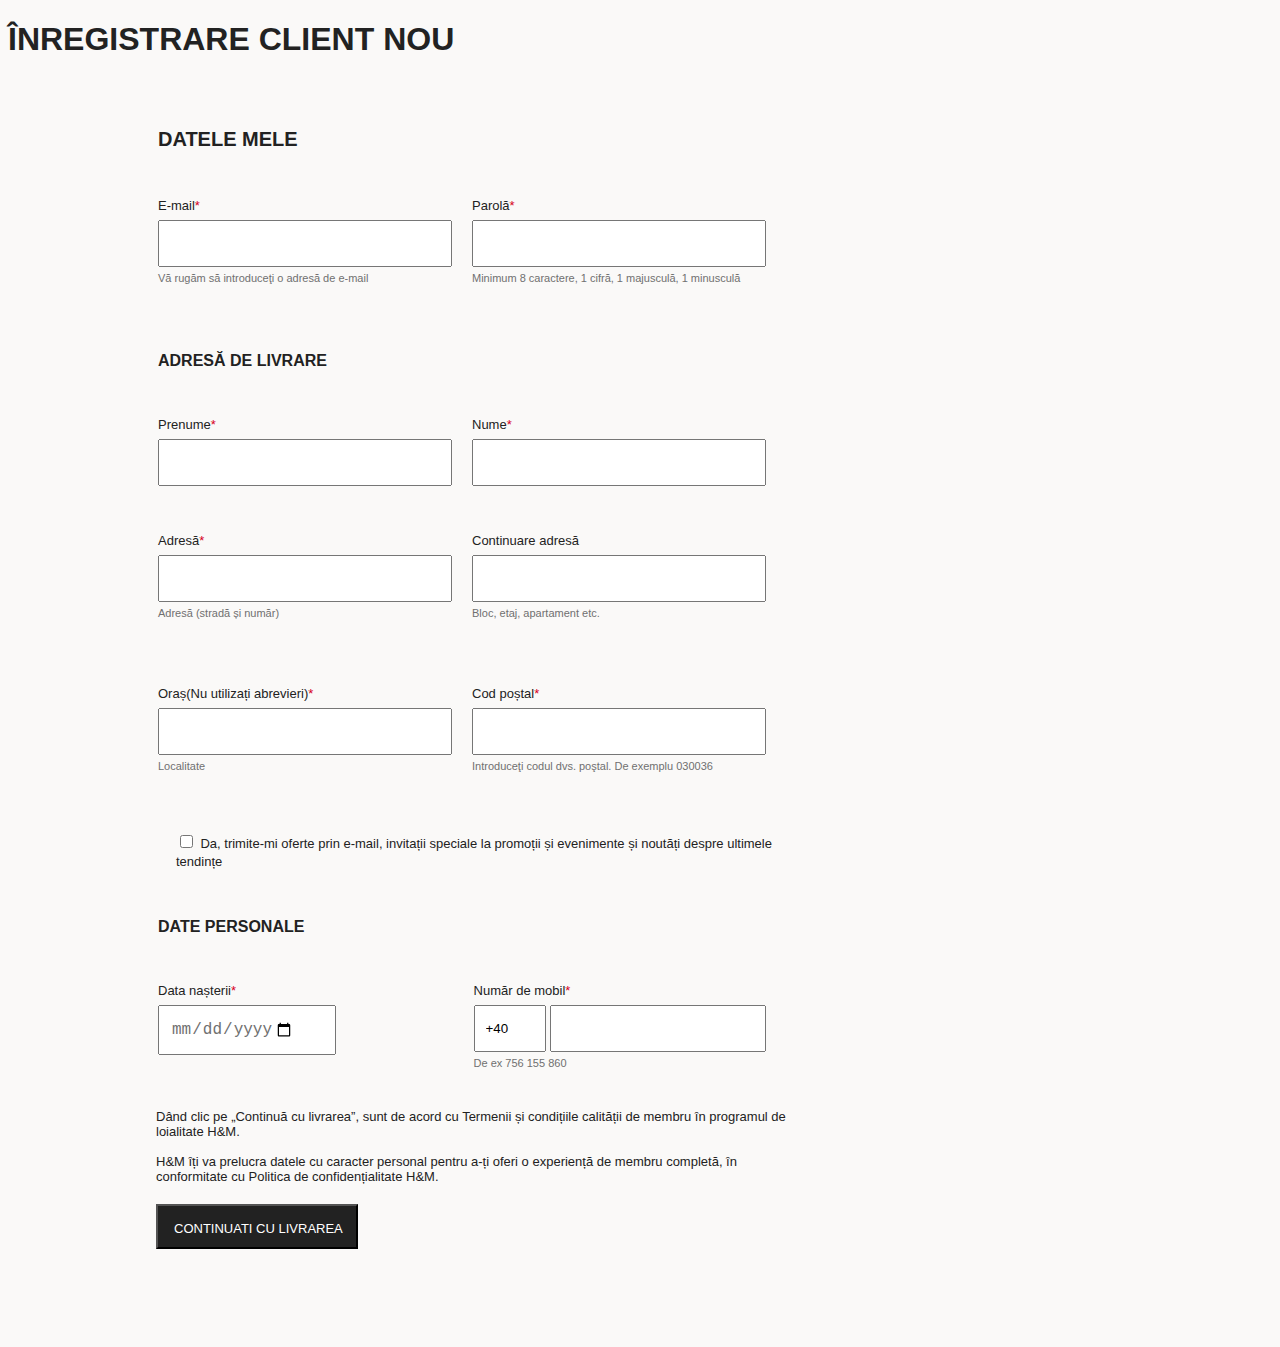
<file: form.html>
<!DOCTYPE html>
<html lang="en">
<head>
    <meta charset="UTF-8">
    <meta http-equiv="X-UA-Compatible" content="IE=edge">
    <meta name="viewport" content="width=device-width, initial-scale=1.0">
    <link rel="stylesheet" href="styles/checkout.css">
    <title>Checkout | H&M Romania</title>
</head>
<body>
    <header>
        <h1>ÎNREGISTRARE CLIENT NOU</h1>
    </header>
    <main>
        <section class="form-section">
            <form>
                <fieldset>
                    <legend class="main-legend">DATELE MELE</legend>

                    <div class="input-wrapper">
                        <div class="flex-equal-col">
                            <label class="title-label" for="email">E-mail<abbr aria-label="required">*</abbr></label>
                            <input class="text-input" type="email" id="email" name="email" aria-describedby="email-description" maxlength="40" required>
                            <div class="input-description" id="email-description">Vă rugăm să introduceţi o adresă de e-mail</div>
                        </div>
                        <div class="flex-equal-col">
                            <label class="title-label" for="password">Parolă<abbr aria-label="required">*</abbr></label>
                            <input class="text-input" type="password" id="password" name="password" minlength="8" maxlength="25" pattern="(?=.*[a-z])(?=.*[A-Z])(?=.*[0-9]).+" aria-describedby="password-requirements"  required>
                            <div class="input-description" id="password-requirements">Minimum 8 caractere, 1 cifră, 1 majusculă, 1 minusculă</div>
                        </div>
                    </div>
                </fieldset>

                <fieldset>
                    <legend>ADRESĂ DE LIVRARE</legend>

                    <div class="input-wrapper">
                        <div class="flex-equal-col">
                            <label class="title-label" for="first-name">Prenume<abbr aria-label="required">*</abbr></label>
                            <input class="text-input" type="text" id="first-name" name="first-name" required>
                        </div>
                        <div class="flex-equal-col">
                            <label class="title-label" for="last-name">Nume<abbr aria-label="required">*</abbr></label>
                            <input class="text-input" type="text" id="last-name" name="last-name" required>
                        </div>
                    </div>
                    
                    <div class="input-wrapper">
                        <div class="flex-equal-col">
                            <label class="title-label" for="adress">Adresă<abbr aria-label="required">*</abbr></label>
                            <input class="text-input" type="text" id="adress" name="adress" aria-describedby="adress-description" required>
                            <div class="input-description" id="adress-description">Adresă (stradă și număr)</div>
                        </div>
                        <div class="flex-equal-col">
                            <label class="title-label" for="adress-details">Continuare adresă</label>
                            <input class="text-input" type="text" id="adress-details" name="adress-details" aria-describedby="adress-details-description">
                            <div class="input-description" id="adress-details-description">Bloc, etaj, apartament etc.</div>
                        </div>
                    </div>
                    
                    <div class="input-wrapper">
                        <div class="flex-equal-col">
                            <label class="title-label" for="city">Oraș(Nu utilizați abrevieri)<abbr aria-label="required">*</abbr></label>
                            <input class="text-input" type="text" id="city" name="city" aria-describedby="city-description" required>
                            <div class="input-description" id="city-description">Localitate</div>
                        </div>
                        <div class="flex-equal-col">
                            <label class="title-label" for="postal-code">Cod poștal<abbr aria-label="required">*</abbr></label>
                            <input class="text-input" type="text" id="postal-code" name="postal-code" pattern="\d{6}" aria-describedby="postal-code-description" required>
                            <div class="input-description" id="postal-code-description">Introduceţi codul dvs. poştal. De exemplu 030036</div>
                        </div>
                    </div>
                </fieldset>

                <div class="checkbox-wrapper">
                    <input type="checkbox" name="email-marketing" id="email-marketing">
                    <label for="email-marketing">Da, trimite-mi oferte prin e-mail, invitații speciale la promoții și evenimente și noutăți despre ultimele tendințe
                    </label>
                </div>
                
                <fieldset>
                    <legend>DATE PERSONALE</legend>
                    <div class="input-wrapper">
                        <div class="flex-equal-col">
                            <label class="title-label" for="birthday">Data nașterii<abbr aria-label="required">*</abbr></label>
                            <input class="date-input" type="date" id="birthday" name="birthday" max="2002-12-31" aria-describedby="date-instruction" required>
                        </div>
                        <div>
                            <label class="title-label" for="phone-nr">Număr de mobil<abbr aria-label="required">*</abbr></label>
                            <input class="text-input" title="Prefix" type="tel" name="phone-prefix" value="+40" pattern="^(?:\s*)\+[0-9]{1,4}(?:\s*)$" maxlength="4" size="2" required>
                            <input class="text-input" id="phone-nr" type="tel" name="phone-nr" pattern="\d{9}" aria-describedby="phone-instruction" required>
                            <div class="input-description" id="phone-instruction">De ex 756 155 860</div>
                        </div>
                    </div>
                </fieldset>

                <div class="small-text" id="terms-and-confidentiality">Dând clic pe „Continuă cu livrarea”, sunt de acord cu Termenii și condițiile calității de membru în programul de loialitate H&M.
                    <br><br>H&M îți va prelucra datele cu caracter personal pentru a-ți oferi o experiență de membru completă, în conformitate cu Politica de confidențialitate H&M.
                </div>
                <input class="main-button" type="submit" aria-describedby="terms-and-confidentiality" value="CONTINUATI CU LIVRAREA">
            </form>
        </section>
    </main>
</body>
</html>
</file>
<file: styles/checkout.css>
* {
  -webkit-box-sizing: border-box;
          box-sizing: border-box;
}

body {
  background-color: #faf9f8;
  color: #222;
  font-family: sans-serif;
  font-size: 1rem;
}

.form-section {
  max-width: 700px;
  padding: 20px 34px 90px;
  margin: 0px 114px;
}

fieldset {
  border: none;
  padding: 0;
}

legend {
  display: block;
  font-weight: 600;
  padding: 0;
  padding: 1.75rem 0 1.25rem;
}

.main-legend {
  font-size: 1.25rem;
}

label {
  font-size: .8125rem;
  margin: .4375rem 0;
}

abbr[aria-label=required] {
  color: #d6001c;
}

.title-label {
  display: block;
}

.input-wrapper {
  display: -webkit-box;
  display: -ms-flexbox;
  display: flex;
  margin-top: 20px;
}

.input-wrapper div {
  margin-right: 20px;
  margin-bottom: 20px;
}

.input-wrapper .flex-equal-col {
  -webkit-box-flex: 1;
      -ms-flex: 1;
          flex: 1;
}

.text-input {
  padding: 14px 25px 14px 10px;
}

.text-input:not([type=tel]) {
  width: 100%;
}

.date-input {
  padding-left: .6875rem;
  padding-right: 2.5rem;
  height: 3.125rem;
  font-size: 1rem;
  color: #707070;
}

.input-description {
  margin-top: .3125rem;
  font-size: .6875rem;
  color: #707070;
}

.checkbox-wrapper {
  margin: 20px 0 20px 20px;
}

.small-text {
  font-size: .8125rem;
}

.main-button {
  display: block;
  background-color: #222;
  color: white;
  margin-top: 20px;
  padding: 16px;
  font-size: .8125rem;
  max-width: 12.625rem;
  line-height: 1;
  height: 2.8125rem;
}

.main-button:active {
  background-color: white;
  color: #222;
  -webkit-transition: .3s ease;
  transition: .3s ease;
}
/*# sourceMappingURL=checkout.css.map */
</file>
